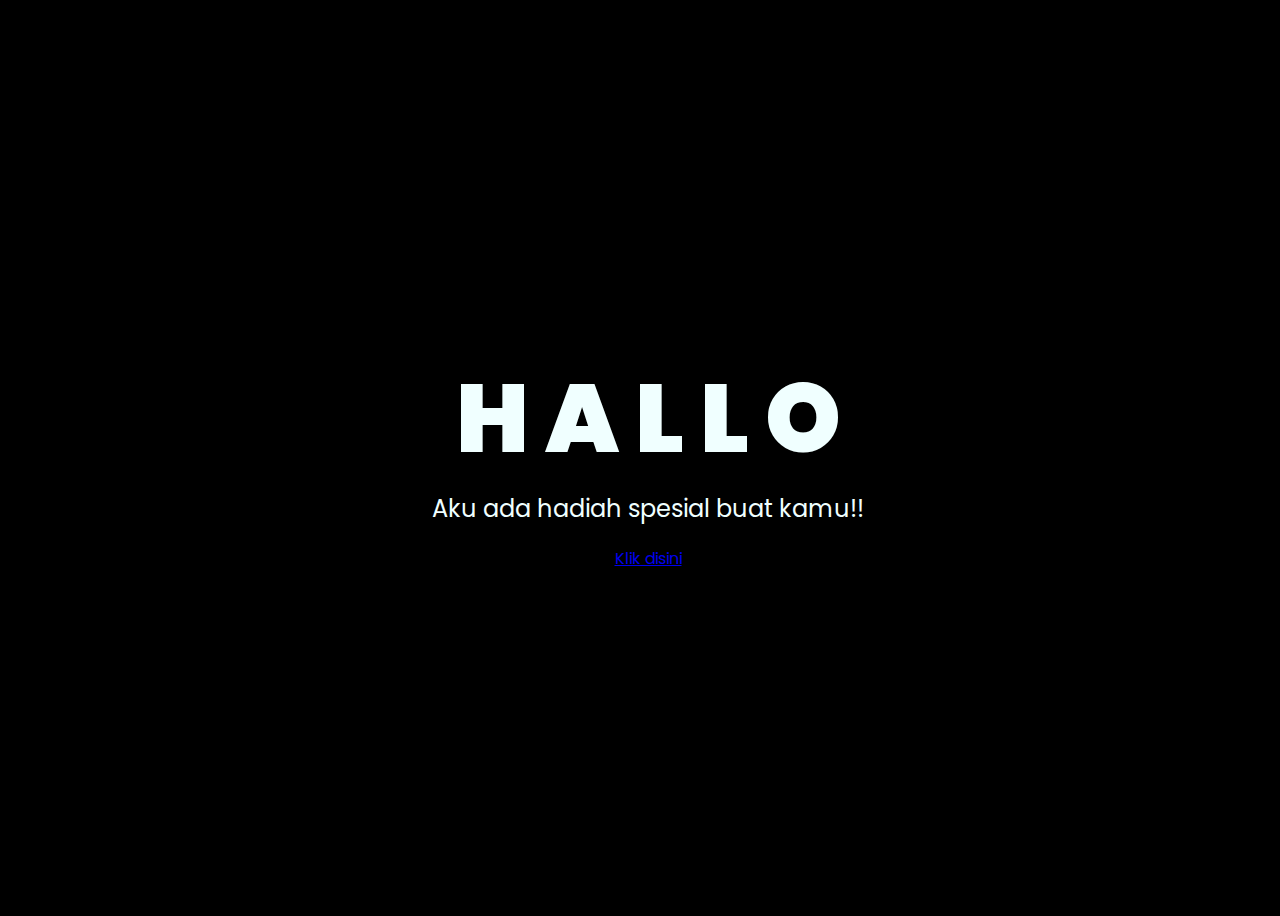
<file: index.html>
<!DOCTYPE html>
<html lang="en">
<head>
    <meta charset="UTF-8">
    <meta http-equiv="X-UA-Compatible" content="IE=edge">
    <meta name="viewport" content="width=device-width, initial-scale=1.0">
    <link rel="stylesheet" href="css/style.css">
    <link rel="icon" href="img/flowers.png" type="image/x-icon">
    <title>Flowers</title>
</head>
<body>
    <div class="greetings">
    <!-- silahkan menambah kata sesuai keinginan dengan <span>text...</span -->
        <span>H</span>
        <span>A</span>
        <span>L</span>
        <span>L</span>
        <span>O</span>
    </div>
    <div class="description">
        <span>Aku ada hadiah spesial buat kamu!!</span>
    </div>
    <div class="button">
        <buttn clss="n">
            <a class="Btn" href="flower.html">Klik disini</a>
        </button>
    </div>
</body>
</html>
</file>
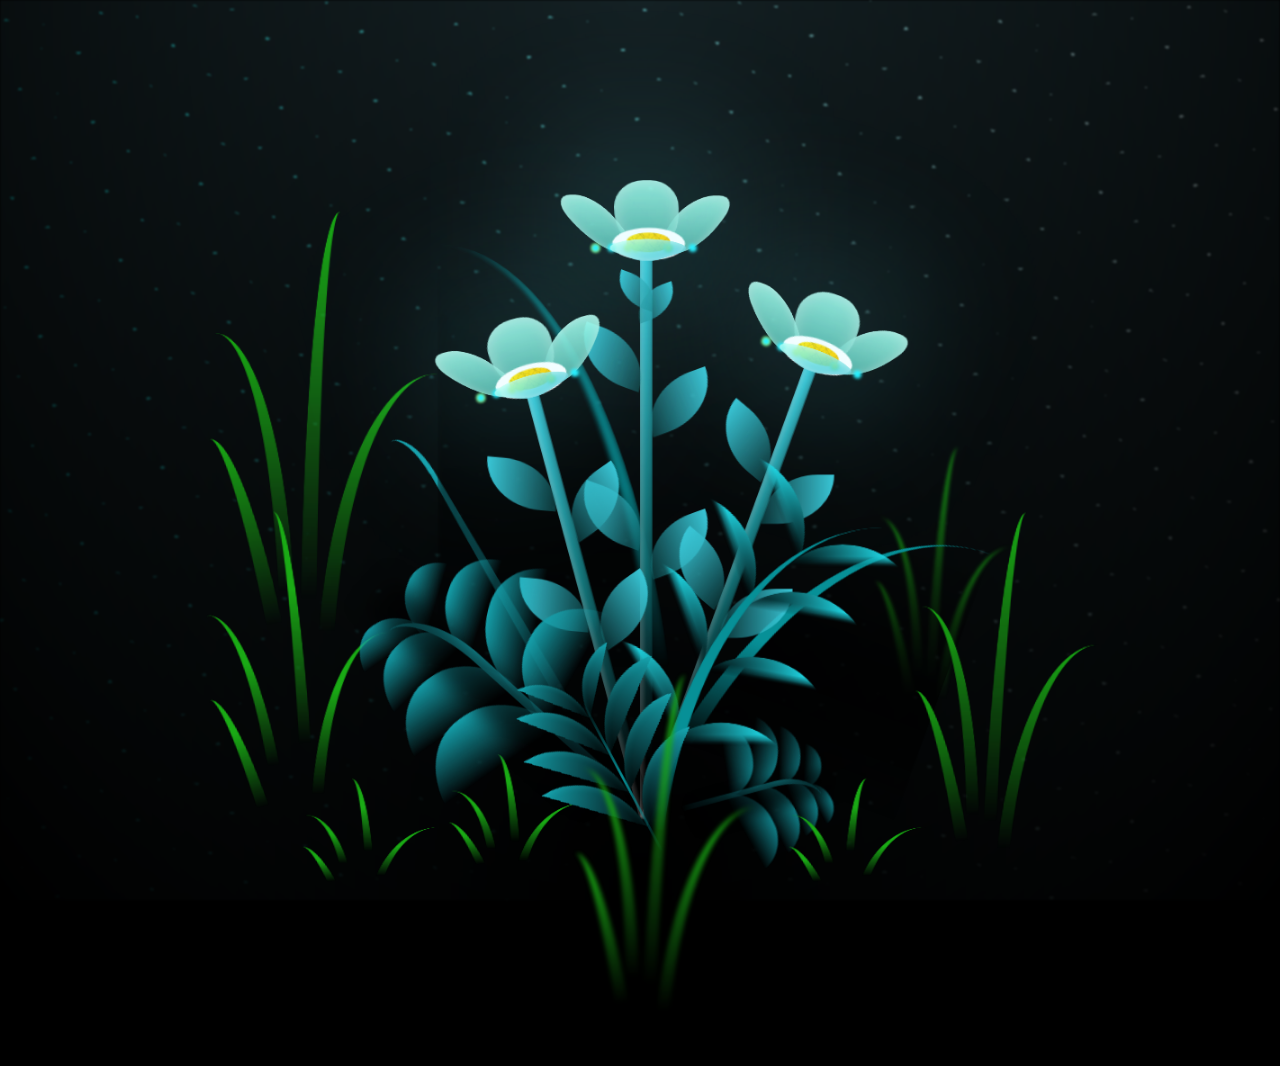
<file: flower.html>
<!DOCTYPE html>
<html lang="en">
<head>
    <meta charset="UTF-8">
    <meta http-equiv="X-UA-Compatible" content="IE=edge">
    <meta name="viewport" content="width=device-width, initial-scale=1.0">
    <link rel="stylesheet" href="css/main.css">
    <link rel="icon" href="img/flowers.png" type="image/x-icon">
    <title>flowers</title>
</head>
<body class="container">
  <!-- Pembuat code: https://codepen.io/mdusmanansari/pen/BamepLe -->
    <div class="night"></div>
    <div class="flowers">
      <div class="flower flower--1">
        <div class="flower__leafs flower__leafs--1">
          <div class="flower__leaf flower__leaf--1"></div>
          <div class="flower__leaf flower__leaf--2"></div>
          <div class="flower__leaf flower__leaf--3"></div>
          <div class="flower__leaf flower__leaf--4"></div>
          <div class="flower__white-circle"></div>
  
          <div class="flower__light flower__light--1"></div>
          <div class="flower__light flower__light--2"></div>
          <div class="flower__light flower__light--3"></div>
          <div class="flower__light flower__light--4"></div>
          <div class="flower__light flower__light--5"></div>
          <div class="flower__light flower__light--6"></div>
          <div class="flower__light flower__light--7"></div>
          <div class="flower__light flower__light--8"></div>
  
        </div>
        <div class="flower__line">
          <div class="flower__line__leaf flower__line__leaf--1"></div>
          <div class="flower__line__leaf flower__line__leaf--2"></div>
          <div class="flower__line__leaf flower__line__leaf--3"></div>
          <div class="flower__line__leaf flower__line__leaf--4"></div>
          <div class="flower__line__leaf flower__line__leaf--5"></div>
          <div class="flower__line__leaf flower__line__leaf--6"></div>
        </div>
      </div>
  
      <div class="flower flower--2">
        <div class="flower__leafs flower__leafs--2">
          <div class="flower__leaf flower__leaf--1"></div>
          <div class="flower__leaf flower__leaf--2"></div>
          <div class="flower__leaf flower__leaf--3"></div>
          <div class="flower__leaf flower__leaf--4"></div>
          <div class="flower__white-circle"></div>
  
          <div class="flower__light flower__light--1"></div>
          <div class="flower__light flower__light--2"></div>
          <div class="flower__light flower__light--3"></div>
          <div class="flower__light flower__light--4"></div>
          <div class="flower__light flower__light--5"></div>
          <div class="flower__light flower__light--6"></div>
          <div class="flower__light flower__light--7"></div>
          <div class="flower__light flower__light--8"></div>
  
        </div>
        <div class="flower__line">
          <div class="flower__line__leaf flower__line__leaf--1"></div>
          <div class="flower__line__leaf flower__line__leaf--2"></div>
          <div class="flower__line__leaf flower__line__leaf--3"></div>
          <div class="flower__line__leaf flower__line__leaf--4"></div>
        </div>
      </div>
  
      <div class="flower flower--3">
        <div class="flower__leafs flower__leafs--3">
          <div class="flower__leaf flower__leaf--1"></div>
          <div class="flower__leaf flower__leaf--2"></div>
          <div class="flower__leaf flower__leaf--3"></div>
          <div class="flower__leaf flower__leaf--4"></div>
          <div class="flower__white-circle"></div>
  
          <div class="flower__light flower__light--1"></div>
          <div class="flower__light flower__light--2"></div>
          <div class="flower__light flower__light--3"></div>
          <div class="flower__light flower__light--4"></div>
          <div class="flower__light flower__light--5"></div>
          <div class="flower__light flower__light--6"></div>
          <div class="flower__light flower__light--7"></div>
          <div class="flower__light flower__light--8"></div>
  
        </div>
        <div class="flower__line">
          <div class="flower__line__leaf flower__line__leaf--1"></div>
          <div class="flower__line__leaf flower__line__leaf--2"></div>
          <div class="flower__line__leaf flower__line__leaf--3"></div>
          <div class="flower__line__leaf flower__line__leaf--4"></div>
        </div>
      </div>
  
      <div class="grow-ans" style="--d:1.2s">
        <div class="flower__g-long">
          <div class="flower__g-long__top"></div>
          <div class="flower__g-long__bottom"></div>
        </div>
      </div>
  
      <div class="growing-grass">
        <div class="flower__grass flower__grass--1">
          <div class="flower__grass--top"></div>
          <div class="flower__grass--bottom"></div>
          <div class="flower__grass__leaf flower__grass__leaf--1"></div>
          <div class="flower__grass__leaf flower__grass__leaf--2"></div>
          <div class="flower__grass__leaf flower__grass__leaf--3"></div>
          <div class="flower__grass__leaf flower__grass__leaf--4"></div>
          <div class="flower__grass__leaf flower__grass__leaf--5"></div>
          <div class="flower__grass__leaf flower__grass__leaf--6"></div>
          <div class="flower__grass__leaf flower__grass__leaf--7"></div>
          <div class="flower__grass__leaf flower__grass__leaf--8"></div>
          <div class="flower__grass__overlay"></div>
        </div>
      </div>
  
      <div class="growing-grass">
        <div class="flower__grass flower__grass--2">
          <div class="flower__grass--top"></div>
          <div class="flower__grass--bottom"></div>
          <div class="flower__grass__leaf flower__grass__leaf--1"></div>
          <div class="flower__grass__leaf flower__grass__leaf--2"></div>
          <div class="flower__grass__leaf flower__grass__leaf--3"></div>
          <div class="flower__grass__leaf flower__grass__leaf--4"></div>
          <div class="flower__grass__leaf flower__grass__leaf--5"></div>
          <div class="flower__grass__leaf flower__grass__leaf--6"></div>
          <div class="flower__grass__leaf flower__grass__leaf--7"></div>
          <div class="flower__grass__leaf flower__grass__leaf--8"></div>
          <div class="flower__grass__overlay"></div>
        </div>
      </div>
  
      <div class="grow-ans" style="--d:2.4s">
        <div class="flower__g-right flower__g-right--1">
          <div class="leaf"></div>
        </div>
      </div>
  
      <div class="grow-ans" style="--d:2.8s">
        <div class="flower__g-right flower__g-right--2">
          <div class="leaf"></div>
        </div>
      </div>
  
      <div class="grow-ans" style="--d:2.8s">
        <div class="flower__g-front">
          <div class="flower__g-front__leaf-wrapper flower__g-front__leaf-wrapper--1">
            <div class="flower__g-front__leaf"></div>
          </div>
          <div class="flower__g-front__leaf-wrapper flower__g-front__leaf-wrapper--2">
            <div class="flower__g-front__leaf"></div>
          </div>
          <div class="flower__g-front__leaf-wrapper flower__g-front__leaf-wrapper--3">
            <div class="flower__g-front__leaf"></div>
          </div>
          <div class="flower__g-front__leaf-wrapper flower__g-front__leaf-wrapper--4">
            <div class="flower__g-front__leaf"></div>
          </div>
          <div class="flower__g-front__leaf-wrapper flower__g-front__leaf-wrapper--5">
            <div class="flower__g-front__leaf"></div>
          </div>
          <div class="flower__g-front__leaf-wrapper flower__g-front__leaf-wrapper--6">
            <div class="flower__g-front__leaf"></div>
          </div>
          <div class="flower__g-front__leaf-wrapper flower__g-front__leaf-wrapper--7">
            <div class="flower__g-front__leaf"></div>
          </div>
          <div class="flower__g-front__leaf-wrapper flower__g-front__leaf-wrapper--8">
            <div class="flower__g-front__leaf"></div>
          </div>
          <div class="flower__g-front__line"></div>
        </div>
      </div>
  
      <div class="grow-ans" style="--d:3.2s">
        <div class="flower__g-fr">
          <div class="leaf"></div>
          <div class="flower__g-fr__leaf flower__g-fr__leaf--1"></div>
          <div class="flower__g-fr__leaf flower__g-fr__leaf--2"></div>
          <div class="flower__g-fr__leaf flower__g-fr__leaf--3"></div>
          <div class="flower__g-fr__leaf flower__g-fr__leaf--4"></div>
          <div class="flower__g-fr__leaf flower__g-fr__leaf--5"></div>
          <div class="flower__g-fr__leaf flower__g-fr__leaf--6"></div>
          <div class="flower__g-fr__leaf flower__g-fr__leaf--7"></div>
          <div class="flower__g-fr__leaf flower__g-fr__leaf--8"></div>
        </div>
      </div>
  
      <div class="long-g long-g--0">
        <div class="grow-ans" style="--d:3s">
          <div class="leaf leaf--0"></div>
        </div>
        <div class="grow-ans" style="--d:2.2s">
          <div class="leaf leaf--1"></div>
        </div>
        <div class="grow-ans" style="--d:3.4s">
          <div class="leaf leaf--2"></div>
        </div>
        <div class="grow-ans" style="--d:3.6s">
          <div class="leaf leaf--3"></div>
        </div>
      </div>
  
      <div class="long-g long-g--1">
        <div class="grow-ans" style="--d:3.6s">
          <div class="leaf leaf--0"></div>
        </div>
        <div class="grow-ans" style="--d:3.8s">
          <div class="leaf leaf--1"></div>
        </div>
        <div class="grow-ans" style="--d:4s">
          <div class="leaf leaf--2"></div>
        </div>
        <div class="grow-ans" style="--d:4.2s">
          <div class="leaf leaf--3"></div>
        </div>
      </div>
  
      <div class="long-g long-g--2">
        <div class="grow-ans" style="--d:4s">
          <div class="leaf leaf--0"></div>
        </div>
        <div class="grow-ans" style="--d:4.2s">
          <div class="leaf leaf--1"></div>
        </div>
        <div class="grow-ans" style="--d:4.4s">
          <div class="leaf leaf--2"></div>
        </div>
        <div class="grow-ans" style="--d:4.6s">
          <div class="leaf leaf--3"></div>
        </div>
      </div>
  
      <div class="long-g long-g--3">
        <div class="grow-ans" style="--d:4s">
          <div class="leaf leaf--0"></div>
        </div>
        <div class="grow-ans" style="--d:4.2s">
          <div class="leaf leaf--1"></div>
        </div>
        <div class="grow-ans" style="--d:3s">
          <div class="leaf leaf--2"></div>
        </div>
        <div class="grow-ans" style="--d:3.6s">
          <div class="leaf leaf--3"></div>
        </div>
      </div>
  
      <div class="long-g long-g--4">
        <div class="grow-ans" style="--d:4s">
          <div class="leaf leaf--0"></div>
        </div>
        <div class="grow-ans" style="--d:4.2s">
          <div class="leaf leaf--1"></div>
        </div>
        <div class="grow-ans" style="--d:3s">
          <div class="leaf leaf--2"></div>
        </div>
        <div class="grow-ans" style="--d:3.6s">
          <div class="leaf leaf--3"></div>
        </div>
      </div>
  
      <div class="long-g long-g--5">
        <div class="grow-ans" style="--d:4s">
          <div class="leaf leaf--0"></div>
        </div>
        <div class="grow-ans" style="--d:4.2s">
          <div class="leaf leaf--1"></div>
        </div>
        <div class="grow-ans" style="--d:3s">
          <div class="leaf leaf--2"></div>
        </div>
        <div class="grow-ans" style="--d:3.6s">
          <div class="leaf leaf--3"></div>
        </div>
      </div>
  
      <div class="long-g long-g--6">
        <div class="grow-ans" style="--d:4.2s">
          <div class="leaf leaf--0"></div>
        </div>
        <div class="grow-ans" style="--d:4.4s">
          <div class="leaf leaf--1"></div>
        </div>
        <div class="grow-ans" style="--d:4.6s">
          <div class="leaf leaf--2"></div>
        </div>
        <div class="grow-ans" style="--d:4.8s">
          <div class="leaf leaf--3"></div>
        </div>
      </div>
  
      <div class="long-g long-g--7">
        <div class="grow-ans" style="--d:3s">
          <div class="leaf leaf--0"></div>
        </div>
        <div class="grow-ans" style="--d:3.2s">
          <div class="leaf leaf--1"></div>
        </div>
        <div class="grow-ans" style="--d:3.5s">
          <div class="leaf leaf--2"></div>
        </div>
        <div class="grow-ans" style="--d:3.6s">
          <div class="leaf leaf--3"></div>
        </div>
      </div>
    </div>
    <script src="main.js"></script>
  </body>
</html>
</file>
<file: css/style.css>
@import url('https://fonts.googleapis.com/css2?family=Poppins:ital,wght@0,500;1,900&display=swap');
*{
    font-family: 'Poppins',cursive;
}
body{
    color: azure;
    width: 100%;
    height: 100vh;
    display: flex;
    flex-direction: column;
    align-items: center;
    justify-content: center;
    background-color: black;
}
.greetings{
    font-size: 6rem;
    font-weight: 900;
}
.greetings > span{
    animation: glow 2.5s ease-in-out infinite;
}
@keyframes glow{
    0%, 100%{
        color: #fff;
        text-shadow: 0 0 12px #39c663, 0 0 50px #39c663, 0 0 100px #39c663;
    }
    10%, 90%{
        color: #111;
        text-shadow: none;
    }
}
.greetings > span:nth-child(2){
    animation-delay: .2s ;
}
.greetings > span:nth-child(3){
    animation-delay: .4s ;
}
.greetings > span:nth-child(4){
    animation-delay: .6s;
}
.greetings > span:nth-child(5){
    animation-delay: .8s;
}

.description{
    font-size: 1.5rem;
    margin-bottom: 20px;
}

.Btn a{
    text-decoration: none;
    font-size: 12px;
    color: #000;
}

@media screen and (max-width:574px){
    .greetings{
        display: block;
        font-size: 3rem;
        font-weight: 500;
        text-align: center;
    }
    .description{
        font-size: 1rem;
    }
    
    .Btn a{
        font-size: .5;rem;
    }
    .Btn {
  text-decoration: none;
  font-size: 10px;
  position: relative;
  display: flex;
  align-items: center;
  justify-content: flex-start;
  width: 60px;
  height: 20px;
  border: none;
  padding: 0px 20px;
  background-color: rgb(255, 255, 255);
  color: black;
  font-weight: 500;
  cursor: pointer;
  border-radius: 10px;
  box-shadow: 5px 5px 0px rgb(140, 211, 211);
  transition-duration: .3s;
}

    .Btn:active {
  transform: translate(3px , 3px);
  transition-duration: .3s;
  box-shadow: 2px 2px 0px rgb(255, 255, 255);
}
}
</file>
<file: css/main.css>
*,
*::after,
*::before {
  padding: 0;
  margin: 0;
  box-sizing: border-box;
}

:root {
  --dark-color: #000;
}

body {
  display: flex;
  align-items: flex-end;
  justify-content: center;
  min-height: 100vh;
  background-color: var(--dark-color);
  overflow: hidden;
  perspective: 1000px;
}

.night {
  position: fixed;
  left: 50%;
  top: 0;
  transform: translateX(-50%);
  width: 100%;
  height: 100%;
  filter: blur(0.1vmin);
  background-image: radial-gradient(ellipse at top, transparent 0%, var(--dark-color)), radial-gradient(ellipse at bottom, var(--dark-color), rgba(145, 233, 255, 0.2)), repeating-linear-gradient(220deg, rgb(0, 0, 0) 0px, rgb(0, 0, 0) 19px, transparent 19px, transparent 22px), repeating-linear-gradient(189deg, rgb(0, 0, 0) 0px, rgb(0, 0, 0) 19px, transparent 19px, transparent 22px), repeating-linear-gradient(148deg, rgb(0, 0, 0) 0px, rgb(0, 0, 0) 19px, transparent 19px, transparent 22px), linear-gradient(90deg, rgb(0, 255, 250), rgb(240, 240, 240));
}

.flowers {
  position: relative;
  transform: scale(0.9);
}

.flower {
  position: absolute;
  bottom: 10vmin;
  transform-origin: bottom center;
  z-index: 10;
  --fl-speed: 0.8s;
}
.flower--1 {
  -webkit-animation: moving-flower-1 4s linear infinite;
          animation: moving-flower-1 4s linear infinite;
}
.flower--1 .flower__line {
  height: 70vmin;
  -webkit-animation-delay: 0.3s;
          animation-delay: 0.3s;
}
.flower--1 .flower__line__leaf--1 {
  -webkit-animation: blooming-leaf-right var(--fl-speed) 1.6s backwards;
          animation: blooming-leaf-right var(--fl-speed) 1.6s backwards;
}
.flower--1 .flower__line__leaf--2 {
  -webkit-animation: blooming-leaf-right var(--fl-speed) 1.4s backwards;
          animation: blooming-leaf-right var(--fl-speed) 1.4s backwards;
}
.flower--1 .flower__line__leaf--3 {
  -webkit-animation: blooming-leaf-left var(--fl-speed) 1.2s backwards;
          animation: blooming-leaf-left var(--fl-speed) 1.2s backwards;
}
.flower--1 .flower__line__leaf--4 {
  -webkit-animation: blooming-leaf-left var(--fl-speed) 1s backwards;
          animation: blooming-leaf-left var(--fl-speed) 1s backwards;
}
.flower--1 .flower__line__leaf--5 {
  -webkit-animation: blooming-leaf-right var(--fl-speed) 1.8s backwards;
          animation: blooming-leaf-right var(--fl-speed) 1.8s backwards;
}
.flower--1 .flower__line__leaf--6 {
  -webkit-animation: blooming-leaf-left var(--fl-speed) 2s backwards;
          animation: blooming-leaf-left var(--fl-speed) 2s backwards;
}
.flower--2 {
  left: 50%;
  transform: rotate(20deg);
  -webkit-animation: moving-flower-2 4s linear infinite;
          animation: moving-flower-2 4s linear infinite;
}
.flower--2 .flower__line {
  height: 60vmin;
  -webkit-animation-delay: 0.6s;
          animation-delay: 0.6s;
}
.flower--2 .flower__line__leaf--1 {
  -webkit-animation: blooming-leaf-right var(--fl-speed) 1.9s backwards;
          animation: blooming-leaf-right var(--fl-speed) 1.9s backwards;
}
.flower--2 .flower__line__leaf--2 {
  -webkit-animation: blooming-leaf-right var(--fl-speed) 1.7s backwards;
          animation: blooming-leaf-right var(--fl-speed) 1.7s backwards;
}
.flower--2 .flower__line__leaf--3 {
  -webkit-animation: blooming-leaf-left var(--fl-speed) 1.5s backwards;
          animation: blooming-leaf-left var(--fl-speed) 1.5s backwards;
}
.flower--2 .flower__line__leaf--4 {
  -webkit-animation: blooming-leaf-left var(--fl-speed) 1.3s backwards;
          animation: blooming-leaf-left var(--fl-speed) 1.3s backwards;
}
.flower--3 {
  left: 50%;
  transform: rotate(-15deg);
  -webkit-animation: moving-flower-3 4s linear infinite;
          animation: moving-flower-3 4s linear infinite;
}
.flower--3 .flower__line {
  -webkit-animation-delay: 0.9s;
          animation-delay: 0.9s;
}
.flower--3 .flower__line__leaf--1 {
  -webkit-animation: blooming-leaf-right var(--fl-speed) 2.5s backwards;
          animation: blooming-leaf-right var(--fl-speed) 2.5s backwards;
}
.flower--3 .flower__line__leaf--2 {
  -webkit-animation: blooming-leaf-right var(--fl-speed) 2.3s backwards;
          animation: blooming-leaf-right var(--fl-speed) 2.3s backwards;
}
.flower--3 .flower__line__leaf--3 {
  -webkit-animation: blooming-leaf-left var(--fl-speed) 2.1s backwards;
          animation: blooming-leaf-left var(--fl-speed) 2.1s backwards;
}
.flower--3 .flower__line__leaf--4 {
  -webkit-animation: blooming-leaf-left var(--fl-speed) 1.9s backwards;
          animation: blooming-leaf-left var(--fl-speed) 1.9s backwards;
}
.flower__leafs {
  position: relative;
  -webkit-animation: blooming-flower 2s backwards;
          animation: blooming-flower 2s backwards;
}
.flower__leafs--1 {
  -webkit-animation-delay: 1.1s;
          animation-delay: 1.1s;
}
.flower__leafs--2 {
  -webkit-animation-delay: 1.4s;
          animation-delay: 1.4s;
}
.flower__leafs--3 {
  -webkit-animation-delay: 1.7s;
          animation-delay: 1.7s;
}
.flower__leafs::after {
  content: "";
  position: absolute;
  left: 0;
  top: 0;
  transform: translate(-50%, -100%);
  width: 8vmin;
  height: 8vmin;
  background-color: #6bf0ff;
  filter: blur(10vmin);
}
.flower__leaf {
  position: absolute;
  bottom: 0;
  left: 50%;
  width: 8vmin;
  height: 11vmin;
  border-radius: 51% 49% 47% 53%/44% 45% 55% 69%;
  background-color: #a7ffee;
  background-image: linear-gradient(to top, #54b8aa, #a7ffee);
  transform-origin: bottom center;
  opacity: 0.9;
  box-shadow: inset 0 0 2vmin rgba(255, 255, 255, 0.5);
}
.flower__leaf--1 {
  transform: translate(-10%, 1%) rotateY(40deg) rotateX(-50deg);
}
.flower__leaf--2 {
  transform: translate(-50%, -4%) rotateX(40deg);
}
.flower__leaf--3 {
  transform: translate(-90%, 0%) rotateY(45deg) rotateX(50deg);
}
.flower__leaf--4 {
  width: 8vmin;
  height: 8vmin;
  transform-origin: bottom left;
  border-radius: 4vmin 10vmin 4vmin 4vmin;
  transform: translate(0%, 18%) rotateX(70deg) rotate(-43deg);
  background-image: linear-gradient(to top, #39c6d6, #a7ffee);
  z-index: 1;
  opacity: 0.8;
}
.flower__white-circle {
  position: absolute;
  left: -3.5vmin;
  top: -3vmin;
  width: 9vmin;
  height: 4vmin;
  border-radius: 50%;
  background-color: #fff;
}
.flower__white-circle::after {
  content: "";
  position: absolute;
  left: 50%;
  top: 45%;
  transform: translate(-50%, -50%);
  width: 60%;
  height: 60%;
  border-radius: inherit;
  background-image: repeating-linear-gradient(135deg, rgba(0, 0, 0, 0.03) 0px, rgba(0, 0, 0, 0.03) 1px, transparent 1px, transparent 12px), repeating-linear-gradient(45deg, rgba(0, 0, 0, 0.03) 0px, rgba(0, 0, 0, 0.03) 1px, transparent 1px, transparent 12px), repeating-linear-gradient(67.5deg, rgba(0, 0, 0, 0.03) 0px, rgba(0, 0, 0, 0.03) 1px, transparent 1px, transparent 12px), repeating-linear-gradient(135deg, rgba(0, 0, 0, 0.03) 0px, rgba(0, 0, 0, 0.03) 1px, transparent 1px, transparent 12px), repeating-linear-gradient(45deg, rgba(0, 0, 0, 0.03) 0px, rgba(0, 0, 0, 0.03) 1px, transparent 1px, transparent 12px), repeating-linear-gradient(112.5deg, rgba(0, 0, 0, 0.03) 0px, rgba(0, 0, 0, 0.03) 1px, transparent 1px, transparent 12px), repeating-linear-gradient(112.5deg, rgba(0, 0, 0, 0.03) 0px, rgba(0, 0, 0, 0.03) 1px, transparent 1px, transparent 12px), repeating-linear-gradient(45deg, rgba(0, 0, 0, 0.03) 0px, rgba(0, 0, 0, 0.03) 1px, transparent 1px, transparent 12px), repeating-linear-gradient(22.5deg, rgba(0, 0, 0, 0.03) 0px, rgba(0, 0, 0, 0.03) 1px, transparent 1px, transparent 12px), repeating-linear-gradient(45deg, rgba(0, 0, 0, 0.03) 0px, rgba(0, 0, 0, 0.03) 1px, transparent 1px, transparent 12px), repeating-linear-gradient(22.5deg, rgba(0, 0, 0, 0.03) 0px, rgba(0, 0, 0, 0.03) 1px, transparent 1px, transparent 12px), repeating-linear-gradient(135deg, rgba(0, 0, 0, 0.03) 0px, rgba(0, 0, 0, 0.03) 1px, transparent 1px, transparent 12px), repeating-linear-gradient(157.5deg, rgba(0, 0, 0, 0.03) 0px, rgba(0, 0, 0, 0.03) 1px, transparent 1px, transparent 12px), repeating-linear-gradient(67.5deg, rgba(0, 0, 0, 0.03) 0px, rgba(0, 0, 0, 0.03) 1px, transparent 1px, transparent 12px), repeating-linear-gradient(67.5deg, rgba(0, 0, 0, 0.03) 0px, rgba(0, 0, 0, 0.03) 1px, transparent 1px, transparent 12px), linear-gradient(90deg, rgb(255, 235, 18), rgb(255, 206, 0));
}
.flower__line {
  height: 55vmin;
  width: 1.5vmin;
  background-image: linear-gradient(to left, rgba(0, 0, 0, 0.2), transparent, rgba(255, 255, 255, 0.2)), linear-gradient(to top, transparent 10%, #14757a, #39c6d6);
  box-shadow: inset 0 0 2px rgba(0, 0, 0, 0.5);
  -webkit-animation: grow-flower-tree 4s backwards;
          animation: grow-flower-tree 4s backwards;
}
.flower__line__leaf {
  --w: 7vmin;
  --h: calc(var(--w) + 2vmin);
  position: absolute;
  top: 20%;
  left: 90%;
  width: var(--w);
  height: var(--h);
  border-top-right-radius: var(--h);
  border-bottom-left-radius: var(--h);
  background-image: linear-gradient(to top, rgba(20, 117, 122, 0.4), #39c6d6);
}
.flower__line__leaf--1 {
  transform: rotate(70deg) rotateY(30deg);
}
.flower__line__leaf--2 {
  top: 45%;
  transform: rotate(70deg) rotateY(30deg);
}
.flower__line__leaf--3, .flower__line__leaf--4, .flower__line__leaf--6 {
  border-top-right-radius: 0;
  border-bottom-left-radius: 0;
  border-top-left-radius: var(--h);
  border-bottom-right-radius: var(--h);
  left: -460%;
  top: 12%;
  transform: rotate(-70deg) rotateY(30deg);
}
.flower__line__leaf--4 {
  top: 40%;
}
.flower__line__leaf--5 {
  top: 0;
  transform-origin: left;
  transform: rotate(70deg) rotateY(30deg) scale(0.6);
}
.flower__line__leaf--6 {
  top: -2%;
  left: -450%;
  transform-origin: right;
  transform: rotate(-70deg) rotateY(30deg) scale(0.6);
}
.flower__light {
  position: absolute;
  bottom: 0vmin;
  width: 1vmin;
  height: 1vmin;
  background-color: rgb(255, 251, 0);
  border-radius: 50%;
  filter: blur(0.2vmin);
  -webkit-animation: light-ans 4s linear infinite backwards;
          animation: light-ans 4s linear infinite backwards;
}
.flower__light:nth-child(odd) {
  background-color: #23f0ff;
}
.flower__light--1 {
  left: -2vmin;
  -webkit-animation-delay: 1s;
          animation-delay: 1s;
}
.flower__light--2 {
  left: 3vmin;
  -webkit-animation-delay: 0.5s;
          animation-delay: 0.5s;
}
.flower__light--3 {
  left: -6vmin;
  -webkit-animation-delay: 0.3s;
          animation-delay: 0.3s;
}
.flower__light--4 {
  left: 6vmin;
  -webkit-animation-delay: 0.9s;
          animation-delay: 0.9s;
}
.flower__light--5 {
  left: -1vmin;
  -webkit-animation-delay: 1.5s;
          animation-delay: 1.5s;
}
.flower__light--6 {
  left: -4vmin;
  -webkit-animation-delay: 3s;
          animation-delay: 3s;
}
.flower__light--7 {
  left: 3vmin;
  -webkit-animation-delay: 2s;
          animation-delay: 2s;
}
.flower__light--8 {
  left: -6vmin;
  -webkit-animation-delay: 3.5s;
          animation-delay: 3.5s;
}
.flower__grass {
  --c: #159faa;
  --line-w: 1.5vmin;
  position: absolute;
  bottom: 12vmin;
  left: -7vmin;
  display: flex;
  flex-direction: column;
  align-items: flex-end;
  z-index: 20;
  transform-origin: bottom center;
  transform: rotate(-48deg) rotateY(40deg);
}
.flower__grass--1 {
  -webkit-animation: moving-grass 2s linear infinite;
          animation: moving-grass 2s linear infinite;
}
.flower__grass--2 {
  left: 2vmin;
  bottom: 10vmin;
  transform: scale(0.5) rotate(75deg) rotateX(10deg) rotateY(-200deg);
  opacity: 0.8;
  z-index: 0;
  -webkit-animation: moving-grass--2 1.5s linear infinite;
          animation: moving-grass--2 1.5s linear infinite;
}
.flower__grass--top {
  width: 7vmin;
  height: 10vmin;
  border-top-right-radius: 100%;
  border-right: var(--line-w) solid var(--c);
  transform-origin: bottom center;
  transform: rotate(-2deg);
}
.flower__grass--bottom {
  margin-top: -2px;
  width: var(--line-w);
  height: 25vmin;
  background-image: linear-gradient(to top, transparent, var(--c));
}
.flower__grass__leaf {
  --size: 10vmin;
  position: absolute;
  width: calc(var(--size) * 2.1);
  height: var(--size);
  border-top-left-radius: var(--size);
  border-top-right-radius: var(--size);
  background-image: linear-gradient(to top, transparent, transparent 30%, var(--c));
  z-index: 100;
}
.flower__grass__leaf--1 {
  top: -6%;
  left: 30%;
  --size: 6vmin;
  transform: rotate(-20deg);
  -webkit-animation: growing-grass-ans--1 2s 2.6s backwards;
          animation: growing-grass-ans--1 2s 2.6s backwards;
}
@-webkit-keyframes growing-grass-ans--1 {
  0% {
    transform-origin: bottom left;
    transform: rotate(-20deg) scale(0);
  }
}
@keyframes growing-grass-ans--1 {
  0% {
    transform-origin: bottom left;
    transform: rotate(-20deg) scale(0);
  }
}
.flower__grass__leaf--2 {
  top: -5%;
  left: -110%;
  --size: 6vmin;
  transform: rotate(10deg);
  -webkit-animation: growing-grass-ans--2 2s 2.4s linear backwards;
          animation: growing-grass-ans--2 2s 2.4s linear backwards;
}
@-webkit-keyframes growing-grass-ans--2 {
  0% {
    transform-origin: bottom right;
    transform: rotate(10deg) scale(0);
  }
}
@keyframes growing-grass-ans--2 {
  0% {
    transform-origin: bottom right;
    transform: rotate(10deg) scale(0);
  }
}
.flower__grass__leaf--3 {
  top: 5%;
  left: 60%;
  --size: 8vmin;
  transform: rotate(-18deg) rotateX(-20deg);
  -webkit-animation: growing-grass-ans--3 2s 2.2s linear backwards;
          animation: growing-grass-ans--3 2s 2.2s linear backwards;
}
@-webkit-keyframes growing-grass-ans--3 {
  0% {
    transform-origin: bottom left;
    transform: rotate(-18deg) rotateX(-20deg) scale(0);
  }
}
@keyframes growing-grass-ans--3 {
  0% {
    transform-origin: bottom left;
    transform: rotate(-18deg) rotateX(-20deg) scale(0);
  }
}
.flower__grass__leaf--4 {
  top: 6%;
  left: -135%;
  --size: 8vmin;
  transform: rotate(2deg);
  -webkit-animation: growing-grass-ans--4 2s 2s linear backwards;
          animation: growing-grass-ans--4 2s 2s linear backwards;
}
@-webkit-keyframes growing-grass-ans--4 {
  0% {
    transform-origin: bottom right;
    transform: rotate(2deg) scale(0);
  }
}
@keyframes growing-grass-ans--4 {
  0% {
    transform-origin: bottom right;
    transform: rotate(2deg) scale(0);
  }
}
.flower__grass__leaf--5 {
  top: 20%;
  left: 60%;
  --size: 10vmin;
  transform: rotate(-24deg) rotateX(-20deg);
  -webkit-animation: growing-grass-ans--5 2s 1.8s linear backwards;
          animation: growing-grass-ans--5 2s 1.8s linear backwards;
}
@-webkit-keyframes growing-grass-ans--5 {
  0% {
    transform-origin: bottom left;
    transform: rotate(-24deg) rotateX(-20deg) scale(0);
  }
}
@keyframes growing-grass-ans--5 {
  0% {
    transform-origin: bottom left;
    transform: rotate(-24deg) rotateX(-20deg) scale(0);
  }
}
.flower__grass__leaf--6 {
  top: 22%;
  left: -180%;
  --size: 10vmin;
  transform: rotate(10deg);
  -webkit-animation: growing-grass-ans--6 2s 1.6s linear backwards;
          animation: growing-grass-ans--6 2s 1.6s linear backwards;
}
@-webkit-keyframes growing-grass-ans--6 {
  0% {
    transform-origin: bottom right;
    transform: rotate(10deg) scale(0);
  }
}
@keyframes growing-grass-ans--6 {
  0% {
    transform-origin: bottom right;
    transform: rotate(10deg) scale(0);
  }
}
.flower__grass__leaf--7 {
  top: 39%;
  left: 70%;
  --size: 10vmin;
  transform: rotate(-10deg);
  -webkit-animation: growing-grass-ans--7 2s 1.4s linear backwards;
          animation: growing-grass-ans--7 2s 1.4s linear backwards;
}
@-webkit-keyframes growing-grass-ans--7 {
  0% {
    transform-origin: bottom left;
    transform: rotate(-10deg) scale(0);
  }
}
@keyframes growing-grass-ans--7 {
  0% {
    transform-origin: bottom left;
    transform: rotate(-10deg) scale(0);
  }
}
.flower__grass__leaf--8 {
  top: 40%;
  left: -215%;
  --size: 11vmin;
  transform: rotate(10deg);
  -webkit-animation: growing-grass-ans--8 2s 1.2s linear backwards;
          animation: growing-grass-ans--8 2s 1.2s linear backwards;
}
@-webkit-keyframes growing-grass-ans--8 {
  0% {
    transform-origin: bottom right;
    transform: rotate(10deg) scale(0);
  }
}
@keyframes growing-grass-ans--8 {
  0% {
    transform-origin: bottom right;
    transform: rotate(10deg) scale(0);
  }
}
.flower__grass__overlay {
  position: absolute;
  top: -10%;
  right: 0%;
  width: 100%;
  height: 100%;
  background-color: rgba(0, 0, 0, 0.6);
  filter: blur(1.5vmin);
  z-index: 100;
}
.flower__g-long {
  --w: 2vmin;
  --h: 6vmin;
  --c: #159faa;
  position: absolute;
  bottom: 10vmin;
  left: -3vmin;
  transform-origin: bottom center;
  transform: rotate(-30deg) rotateY(-20deg);
  display: flex;
  flex-direction: column;
  align-items: flex-end;
  -webkit-animation: flower-g-long-ans 3s linear infinite;
          animation: flower-g-long-ans 3s linear infinite;
}
@-webkit-keyframes flower-g-long-ans {
  0%, 100% {
    transform: rotate(-30deg) rotateY(-20deg);
  }
  50% {
    transform: rotate(-32deg) rotateY(-20deg);
  }
}
@keyframes flower-g-long-ans {
  0%, 100% {
    transform: rotate(-30deg) rotateY(-20deg);
  }
  50% {
    transform: rotate(-32deg) rotateY(-20deg);
  }
}
.flower__g-long__top {
  top: calc(var(--h) * -1);
  width: calc(var(--w) + 1vmin);
  height: var(--h);
  border-top-right-radius: 100%;
  border-right: 0.7vmin solid var(--c);
  transform: translate(-0.7vmin, 1vmin);
}
.flower__g-long__bottom {
  width: var(--w);
  height: 50vmin;
  transform-origin: bottom center;
  background-image: linear-gradient(to top, transparent 30%, var(--c));
  box-shadow: inset 0 0 2px rgba(0, 0, 0, 0.5);
  -webkit-clip-path: polygon(35% 0, 65% 1%, 100% 100%, 0% 100%);
          clip-path: polygon(35% 0, 65% 1%, 100% 100%, 0% 100%);
}
.flower__g-right {
  position: absolute;
  bottom: 6vmin;
  left: -2vmin;
  transform-origin: bottom left;
  transform: rotate(20deg);
}
.flower__g-right .leaf {
  width: 30vmin;
  height: 50vmin;
  border-top-left-radius: 100%;
  border-left: 2vmin solid #079097;
  background-image: linear-gradient(to bottom, transparent, var(--dark-color) 60%);
  -webkit-mask-image: linear-gradient(to top, transparent 30%, #079097 60%);
}
.flower__g-right--1 {
  -webkit-animation: flower-g-right-ans 2.5s linear infinite;
          animation: flower-g-right-ans 2.5s linear infinite;
}
.flower__g-right--2 {
  left: 5vmin;
  transform: rotateY(-180deg);
  -webkit-animation: flower-g-right-ans--2 3s linear infinite;
          animation: flower-g-right-ans--2 3s linear infinite;
}
.flower__g-right--2 .leaf {
  height: 75vmin;
  filter: blur(0.3vmin);
  opacity: 0.8;
}
@-webkit-keyframes flower-g-right-ans {
  0%, 100% {
    transform: rotate(20deg);
  }
  50% {
    transform: rotate(24deg) rotateX(-20deg);
  }
}
@keyframes flower-g-right-ans {
  0%, 100% {
    transform: rotate(20deg);
  }
  50% {
    transform: rotate(24deg) rotateX(-20deg);
  }
}
@-webkit-keyframes flower-g-right-ans--2 {
  0%, 100% {
    transform: rotateY(-180deg) rotate(0deg) rotateX(-20deg);
  }
  50% {
    transform: rotateY(-180deg) rotate(6deg) rotateX(-20deg);
  }
}
@keyframes flower-g-right-ans--2 {
  0%, 100% {
    transform: rotateY(-180deg) rotate(0deg) rotateX(-20deg);
  }
  50% {
    transform: rotateY(-180deg) rotate(6deg) rotateX(-20deg);
  }
}
.flower__g-front {
  position: absolute;
  bottom: 6vmin;
  left: 2.5vmin;
  z-index: 100;
  transform-origin: bottom center;
  transform: rotate(-28deg) rotateY(30deg) scale(1.04);
  -webkit-animation: flower__g-front-ans 2s linear infinite;
          animation: flower__g-front-ans 2s linear infinite;
}
@-webkit-keyframes flower__g-front-ans {
  0%, 100% {
    transform: rotate(-28deg) rotateY(30deg) scale(1.04);
  }
  50% {
    transform: rotate(-35deg) rotateY(40deg) scale(1.04);
  }
}
@keyframes flower__g-front-ans {
  0%, 100% {
    transform: rotate(-28deg) rotateY(30deg) scale(1.04);
  }
  50% {
    transform: rotate(-35deg) rotateY(40deg) scale(1.04);
  }
}
.flower__g-front__line {
  width: 0.3vmin;
  height: 20vmin;
  background-image: linear-gradient(to top, transparent, #079097, transparent 100%);
  position: relative;
}
.flower__g-front__leaf-wrapper {
  position: absolute;
  top: 0;
  left: 0;
  transform-origin: bottom left;
  transform: rotate(10deg);
}
.flower__g-front__leaf-wrapper:nth-child(even) {
  left: 0vmin;
  transform: rotateY(-180deg) rotate(5deg);
  -webkit-animation: flower__g-front__leaf-left-ans 1s ease-in backwards;
          animation: flower__g-front__leaf-left-ans 1s ease-in backwards;
}
.flower__g-front__leaf-wrapper:nth-child(odd) {
  -webkit-animation: flower__g-front__leaf-ans 1s ease-in backwards;
          animation: flower__g-front__leaf-ans 1s ease-in backwards;
}
.flower__g-front__leaf-wrapper--1 {
  top: -8vmin;
  transform: scale(0.7);
  -webkit-animation: flower__g-front__leaf-ans 1s 5.5s ease-in backwards !important;
          animation: flower__g-front__leaf-ans 1s 5.5s ease-in backwards !important;
}
.flower__g-front__leaf-wrapper--2 {
  top: -8vmin;
  transform: rotateY(-180deg) scale(0.7) !important;
  -webkit-animation: flower__g-front__leaf-left-ans-2 1s 4.6s ease-in backwards !important;
          animation: flower__g-front__leaf-left-ans-2 1s 4.6s ease-in backwards !important;
}
.flower__g-front__leaf-wrapper--3 {
  top: -3vmin;
  -webkit-animation: flower__g-front__leaf-ans 1s 4.6s ease-in backwards;
          animation: flower__g-front__leaf-ans 1s 4.6s ease-in backwards;
}
.flower__g-front__leaf-wrapper--4 {
  top: -3vmin;
  transform: rotateY(-180deg) scale(0.9) !important;
  -webkit-animation: flower__g-front__leaf-left-ans-2 1s 4.6s ease-in backwards !important;
          animation: flower__g-front__leaf-left-ans-2 1s 4.6s ease-in backwards !important;
}
@-webkit-keyframes flower__g-front__leaf-left-ans-2 {
  0% {
    transform: rotateY(-180deg) scale(0);
  }
}
@keyframes flower__g-front__leaf-left-ans-2 {
  0% {
    transform: rotateY(-180deg) scale(0);
  }
}
.flower__g-front__leaf-wrapper--5, .flower__g-front__leaf-wrapper--6 {
  top: 2vmin;
}
.flower__g-front__leaf-wrapper--7, .flower__g-front__leaf-wrapper--8 {
  top: 6.5vmin;
}
.flower__g-front__leaf-wrapper--2 {
  -webkit-animation-delay: 5.2s !important;
          animation-delay: 5.2s !important;
}
.flower__g-front__leaf-wrapper--3 {
  -webkit-animation-delay: 4.9s !important;
          animation-delay: 4.9s !important;
}
.flower__g-front__leaf-wrapper--5 {
  -webkit-animation-delay: 4.3s !important;
          animation-delay: 4.3s !important;
}
.flower__g-front__leaf-wrapper--6 {
  -webkit-animation-delay: 4.1s !important;
          animation-delay: 4.1s !important;
}
.flower__g-front__leaf-wrapper--7 {
  -webkit-animation-delay: 3.8s !important;
          animation-delay: 3.8s !important;
}
.flower__g-front__leaf-wrapper--8 {
  -webkit-animation-delay: 3.5s !important;
          animation-delay: 3.5s !important;
}
@-webkit-keyframes flower__g-front__leaf-ans {
  0% {
    transform: rotate(10deg) scale(0);
  }
}
@keyframes flower__g-front__leaf-ans {
  0% {
    transform: rotate(10deg) scale(0);
  }
}
@-webkit-keyframes flower__g-front__leaf-left-ans {
  0% {
    transform: rotateY(-180deg) rotate(5deg) scale(0);
  }
}
@keyframes flower__g-front__leaf-left-ans {
  0% {
    transform: rotateY(-180deg) rotate(5deg) scale(0);
  }
}
.flower__g-front__leaf {
  width: 10vmin;
  height: 10vmin;
  border-radius: 100% 0% 0% 100%/100% 100% 0% 0%;
  box-shadow: inset 0 2px 1vmin hsla(184deg, 97%, 58%, 0.2);
  background-image: linear-gradient(to bottom left, transparent, var(--dark-color)), linear-gradient(to bottom right, #159faa 50%, transparent 50%, transparent);
  -webkit-mask-image: linear-gradient(to bottom right, #159faa 50%, transparent 50%, transparent);
  mask-image: linear-gradient(to bottom right, #159faa 50%, transparent 50%, transparent);
}
.flower__g-fr {
  position: absolute;
  bottom: -4vmin;
  left: vmin;
  transform-origin: bottom left;
  z-index: 10;
  -webkit-animation: flower__g-fr-ans 2s linear infinite;
          animation: flower__g-fr-ans 2s linear infinite;
}
@-webkit-keyframes flower__g-fr-ans {
  0%, 100% {
    transform: rotate(2deg);
  }
  50% {
    transform: rotate(4deg);
  }
}
@keyframes flower__g-fr-ans {
  0%, 100% {
    transform: rotate(2deg);
  }
  50% {
    transform: rotate(4deg);
  }
}
.flower__g-fr .leaf {
  width: 30vmin;
  height: 50vmin;
  border-top-left-radius: 100%;
  border-left: 2vmin solid #079097;
  -webkit-mask-image: linear-gradient(to top, transparent 25%, #079097 50%);
  position: relative;
  z-index: 1;
}
.flower__g-fr__leaf {
  position: absolute;
  top: 0;
  left: 0;
  width: 10vmin;
  height: 10vmin;
  border-radius: 100% 0% 0% 100%/100% 100% 0% 0%;
  box-shadow: inset 0 2px 1vmin hsla(184deg, 97%, 58%, 0.2);
  background-image: linear-gradient(to bottom left, transparent, var(--dark-color) 98%), linear-gradient(to bottom right, #23f0ff 45%, transparent 50%, transparent);
  -webkit-mask-image: linear-gradient(135deg, #159faa 40%, transparent 50%, transparent);
}
.flower__g-fr__leaf--1 {
  left: 20vmin;
  transform: rotate(45deg);
  -webkit-animation: flower__g-fr-leaft-ans-1 0.5s 5.2s linear backwards;
          animation: flower__g-fr-leaft-ans-1 0.5s 5.2s linear backwards;
}
@-webkit-keyframes flower__g-fr-leaft-ans-1 {
  0% {
    transform-origin: left;
    transform: rotate(45deg) scale(0);
  }
}
@keyframes flower__g-fr-leaft-ans-1 {
  0% {
    transform-origin: left;
    transform: rotate(45deg) scale(0);
  }
}
.flower__g-fr__leaf--2 {
  left: 12vmin;
  top: -7vmin;
  transform: rotate(25deg) rotateY(-180deg);
  -webkit-animation: flower__g-fr-leaft-ans-6 0.5s 5s linear backwards;
          animation: flower__g-fr-leaft-ans-6 0.5s 5s linear backwards;
}
.flower__g-fr__leaf--3 {
  left: 15vmin;
  top: 6vmin;
  transform: rotate(55deg);
  -webkit-animation: flower__g-fr-leaft-ans-5 0.5s 4.8s linear backwards;
          animation: flower__g-fr-leaft-ans-5 0.5s 4.8s linear backwards;
}
.flower__g-fr__leaf--4 {
  left: 6vmin;
  top: -2vmin;
  transform: rotate(25deg) rotateY(-180deg);
  -webkit-animation: flower__g-fr-leaft-ans-6 0.5s 4.6s linear backwards;
          animation: flower__g-fr-leaft-ans-6 0.5s 4.6s linear backwards;
}
.flower__g-fr__leaf--5 {
  left: 10vmin;
  top: 14vmin;
  transform: rotate(55deg);
  -webkit-animation: flower__g-fr-leaft-ans-5 0.5s 4.4s linear backwards;
          animation: flower__g-fr-leaft-ans-5 0.5s 4.4s linear backwards;
}
@-webkit-keyframes flower__g-fr-leaft-ans-5 {
  0% {
    transform-origin: left;
    transform: rotate(55deg) scale(0);
  }
}
@keyframes flower__g-fr-leaft-ans-5 {
  0% {
    transform-origin: left;
    transform: rotate(55deg) scale(0);
  }
}
.flower__g-fr__leaf--6 {
  left: 0vmin;
  top: 6vmin;
  transform: rotate(25deg) rotateY(-180deg);
  -webkit-animation: flower__g-fr-leaft-ans-6 0.5s 4.2s linear backwards;
          animation: flower__g-fr-leaft-ans-6 0.5s 4.2s linear backwards;
}
@-webkit-keyframes flower__g-fr-leaft-ans-6 {
  0% {
    transform-origin: right;
    transform: rotate(25deg) rotateY(-180deg) scale(0);
  }
}
@keyframes flower__g-fr-leaft-ans-6 {
  0% {
    transform-origin: right;
    transform: rotate(25deg) rotateY(-180deg) scale(0);
  }
}
.flower__g-fr__leaf--7 {
  left: 5vmin;
  top: 22vmin;
  transform: rotate(45deg);
  -webkit-animation: flower__g-fr-leaft-ans-7 0.5s 4s linear backwards;
          animation: flower__g-fr-leaft-ans-7 0.5s 4s linear backwards;
}
@-webkit-keyframes flower__g-fr-leaft-ans-7 {
  0% {
    transform-origin: left;
    transform: rotate(45deg) scale(0);
  }
}
@keyframes flower__g-fr-leaft-ans-7 {
  0% {
    transform-origin: left;
    transform: rotate(45deg) scale(0);
  }
}
.flower__g-fr__leaf--8 {
  left: -4vmin;
  top: 15vmin;
  transform: rotate(15deg) rotateY(-180deg);
  -webkit-animation: flower__g-fr-leaft-ans-8 0.5s 3.8s linear backwards;
          animation: flower__g-fr-leaft-ans-8 0.5s 3.8s linear backwards;
}
@-webkit-keyframes flower__g-fr-leaft-ans-8 {
  0% {
    transform-origin: right;
    transform: rotate(15deg) rotateY(-180deg) scale(0);
  }
}
@keyframes flower__g-fr-leaft-ans-8 {
  0% {
    transform-origin: right;
    transform: rotate(15deg) rotateY(-180deg) scale(0);
  }
}

.long-g {
  position: absolute;
  bottom: 25vmin;
  left: -42vmin;
  transform-origin: bottom left;
}
.long-g--1 {
  bottom: 0vmin;
  transform: scale(0.8) rotate(-5deg);
}
.long-g--1 .leaf {
  -webkit-mask-image: linear-gradient(to top, transparent 40%, #079097 80%) !important;
}
.long-g--1 .leaf--1 {
  --w: 5vmin;
  --h: 60vmin;
  left: -2vmin;
  transform: rotate(3deg) rotateY(-180deg);
}
.long-g--2, .long-g--3 {
  bottom: -3vmin;
  left: -35vmin;
  transform-origin: center;
  transform: scale(0.6) rotateX(60deg);
}
.long-g--2 .leaf, .long-g--3 .leaf {
  -webkit-mask-image: linear-gradient(to top, transparent 50%, #079097 80%) !important;
}
.long-g--2 .leaf--1, .long-g--3 .leaf--1 {
  left: -1vmin;
  transform: rotateY(-180deg);
}
.long-g--3 {
  left: -17vmin;
  bottom: 0vmin;
}
.long-g--3 .leaf {
  -webkit-mask-image: linear-gradient(to top, transparent 40%, #079097 80%) !important;
}
.long-g--4 {
  left: 25vmin;
  bottom: -3vmin;
  transform-origin: center;
  transform: scale(0.6) rotateX(60deg);
}
.long-g--4 .leaf {
  -webkit-mask-image: linear-gradient(to top, transparent 50%, #079097 80%) !important;
}
.long-g--5 {
  left: 42vmin;
  bottom: 0vmin;
  transform: scale(0.8) rotate(2deg);
}
.long-g--6 {
  left: 0vmin;
  bottom: -20vmin;
  z-index: 100;
  filter: blur(0.3vmin);
  transform: scale(0.8) rotate(2deg);
}
.long-g--7 {
  left: 35vmin;
  bottom: 20vmin;
  z-index: -1;
  filter: blur(0.3vmin);
  transform: scale(0.6) rotate(2deg);
  opacity: 0.7;
}
.long-g .leaf {
  --w: 15vmin;
  --h: 40vmin;
  --c: #1aaa15;
  position: absolute;
  bottom: 0;
  width: var(--w);
  height: var(--h);
  border-top-left-radius: 100%;
  border-left: 2vmin solid var(--c);
  -webkit-mask-image: linear-gradient(to top, transparent 20%, var(--dark-color));
  transform-origin: bottom center;
}
.long-g .leaf--0 {
  left: 2vmin;
  -webkit-animation: leaf-ans-1 4s linear infinite;
          animation: leaf-ans-1 4s linear infinite;
}
.long-g .leaf--1 {
  --w: 5vmin;
  --h: 60vmin;
  -webkit-animation: leaf-ans-1 4s linear infinite;
          animation: leaf-ans-1 4s linear infinite;
}
.long-g .leaf--2 {
  --w: 10vmin;
  --h: 40vmin;
  left: -0.5vmin;
  bottom: 5vmin;
  transform-origin: bottom left;
  transform: rotateY(-180deg);
  -webkit-animation: leaf-ans-2 3s linear infinite;
          animation: leaf-ans-2 3s linear infinite;
}
.long-g .leaf--3 {
  --w: 5vmin;
  --h: 30vmin;
  left: -1vmin;
  bottom: 3.2vmin;
  transform-origin: bottom left;
  transform: rotate(-10deg) rotateY(-180deg);
  -webkit-animation: leaf-ans-3 3s linear infinite;
          animation: leaf-ans-3 3s linear infinite;
}

@-webkit-keyframes leaf-ans-1 {
  0%, 100% {
    transform: rotate(-5deg) scale(1);
  }
  50% {
    transform: rotate(5deg) scale(1.1);
  }
}

@keyframes leaf-ans-1 {
  0%, 100% {
    transform: rotate(-5deg) scale(1);
  }
  50% {
    transform: rotate(5deg) scale(1.1);
  }
}
@-webkit-keyframes leaf-ans-2 {
  0%, 100% {
    transform: rotateY(-180deg) rotate(5deg);
  }
  50% {
    transform: rotateY(-180deg) rotate(0deg) scale(1.1);
  }
}
@keyframes leaf-ans-2 {
  0%, 100% {
    transform: rotateY(-180deg) rotate(5deg);
  }
  50% {
    transform: rotateY(-180deg) rotate(0deg) scale(1.1);
  }
}
@-webkit-keyframes leaf-ans-3 {
  0%, 100% {
    transform: rotate(-10deg) rotateY(-180deg);
  }
  50% {
    transform: rotate(-20deg) rotateY(-180deg);
  }
}
@keyframes leaf-ans-3 {
  0%, 100% {
    transform: rotate(-10deg) rotateY(-180deg);
  }
  50% {
    transform: rotate(-20deg) rotateY(-180deg);
  }
}
.grow-ans {
  -webkit-animation: grow-ans 2s var(--d) backwards;
          animation: grow-ans 2s var(--d) backwards;
}

@-webkit-keyframes grow-ans {
  0% {
    transform: scale(0);
    opacity: 0;
  }
}

@keyframes grow-ans {
  0% {
    transform: scale(0);
    opacity: 0;
  }
}
@-webkit-keyframes light-ans {
  0% {
    opacity: 0;
    transform: translateY(0vmin);
  }
  25% {
    opacity: 1;
    transform: translateY(-5vmin) translateX(-2vmin);
  }
  50% {
    opacity: 1;
    transform: translateY(-15vmin) translateX(2vmin);
    filter: blur(0.2vmin);
  }
  75% {
    transform: translateY(-20vmin) translateX(-2vmin);
    filter: blur(0.2vmin);
  }
  100% {
    transform: translateY(-30vmin);
    opacity: 0;
    filter: blur(1vmin);
  }
}
@keyframes light-ans {
  0% {
    opacity: 0;
    transform: translateY(0vmin);
  }
  25% {
    opacity: 1;
    transform: translateY(-5vmin) translateX(-2vmin);
  }
  50% {
    opacity: 1;
    transform: translateY(-15vmin) translateX(2vmin);
    filter: blur(0.2vmin);
  }
  75% {
    transform: translateY(-20vmin) translateX(-2vmin);
    filter: blur(0.2vmin);
  }
  100% {
    transform: translateY(-30vmin);
    opacity: 0;
    filter: blur(1vmin);
  }
}
@-webkit-keyframes moving-flower-1 {
  0%, 100% {
    transform: rotate(2deg);
  }
  50% {
    transform: rotate(-2deg);
  }
}
@keyframes moving-flower-1 {
  0%, 100% {
    transform: rotate(2deg);
  }
  50% {
    transform: rotate(-2deg);
  }
}
@-webkit-keyframes moving-flower-2 {
  0%, 100% {
    transform: rotate(18deg);
  }
  50% {
    transform: rotate(14deg);
  }
}
@keyframes moving-flower-2 {
  0%, 100% {
    transform: rotate(18deg);
  }
  50% {
    transform: rotate(14deg);
  }
}
@-webkit-keyframes moving-flower-3 {
  0%, 100% {
    transform: rotate(-18deg);
  }
  50% {
    transform: rotate(-20deg) rotateY(-10deg);
  }
}
@keyframes moving-flower-3 {
  0%, 100% {
    transform: rotate(-18deg);
  }
  50% {
    transform: rotate(-20deg) rotateY(-10deg);
  }
}
@-webkit-keyframes blooming-leaf-right {
  0% {
    transform-origin: left;
    transform: rotate(70deg) rotateY(30deg) scale(0);
  }
}
@keyframes blooming-leaf-right {
  0% {
    transform-origin: left;
    transform: rotate(70deg) rotateY(30deg) scale(0);
  }
}
@-webkit-keyframes blooming-leaf-left {
  0% {
    transform-origin: right;
    transform: rotate(-70deg) rotateY(30deg) scale(0);
  }
}
@keyframes blooming-leaf-left {
  0% {
    transform-origin: right;
    transform: rotate(-70deg) rotateY(30deg) scale(0);
  }
}
@-webkit-keyframes grow-flower-tree {
  0% {
    height: 0;
    border-radius: 1vmin;
  }
}
@keyframes grow-flower-tree {
  0% {
    height: 0;
    border-radius: 1vmin;
  }
}
@-webkit-keyframes blooming-flower {
  0% {
    transform: scale(0);
  }
}
@keyframes blooming-flower {
  0% {
    transform: scale(0);
  }
}
@-webkit-keyframes moving-grass {
  0%, 100% {
    transform: rotate(-48deg) rotateY(40deg);
  }
  50% {
    transform: rotate(-50deg) rotateY(40deg);
  }
}
@keyframes moving-grass {
  0%, 100% {
    transform: rotate(-48deg) rotateY(40deg);
  }
  50% {
    transform: rotate(-50deg) rotateY(40deg);
  }
}
@-webkit-keyframes moving-grass--2 {
  0%, 100% {
    transform: scale(0.5) rotate(75deg) rotateX(10deg) rotateY(-200deg);
  }
  50% {
    transform: scale(0.5) rotate(79deg) rotateX(10deg) rotateY(-200deg);
  }
}
@keyframes moving-grass--2 {
  0%, 100% {
    transform: scale(0.5) rotate(75deg) rotateX(10deg) rotateY(-200deg);
  }
  50% {
    transform: scale(0.5) rotate(79deg) rotateX(10deg) rotateY(-200deg);
  }
}
.growing-grass {
  -webkit-animation: growing-grass-ans 1s 2s backwards;
          animation: growing-grass-ans 1s 2s backwards;
}

@-webkit-keyframes growing-grass-ans {
  0% {
    transform: scale(0);
  }
}

@keyframes growing-grass-ans {
  0% {
    transform: scale(0);
  }
}
.container * {
  -webkit-animation-play-state: paused !important;
          animation-play-state: paused !important;
}/*# sourceMappingURL=main.css.map */
</file>
